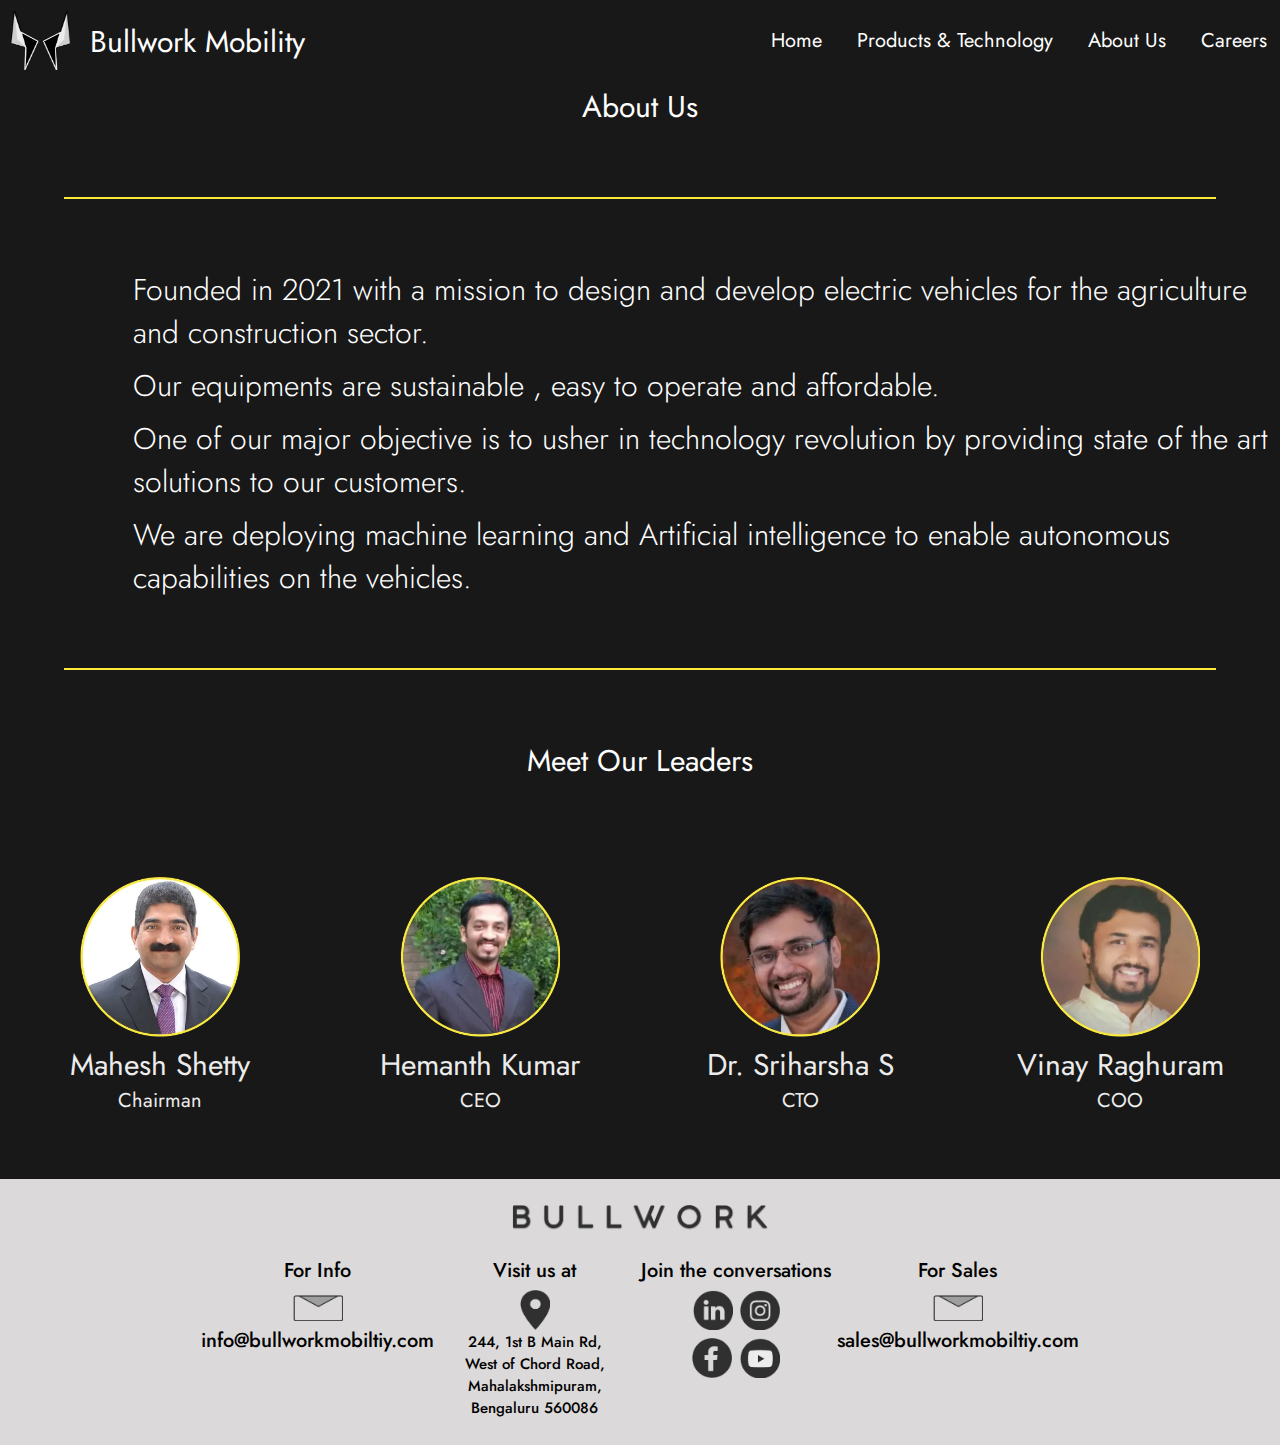
<file: home/about/about.html>
<html lang="en"><head>
    <meta charset="UTF-8">
    <meta http-equiv="X-UA-Compatible" content="IE=edge">
    <meta name="viewport" content="width=device-width, initial-scale=1.0">
    <title>Bullwork | About</title>
    <link rel="icon" type="image/png" href="images/logo.webp">

    <link rel="stylesheet" href="about.css">
    <link rel="stylesheet" href="header.css">
    <link rel="stylesheet" href="footer.css">
    <link href="https://fonts.googleapis.com/css2?family=Jost:wght@100;300;400;500;700&amp;display=swap" rel="stylesheet">


</head>
<body>

  <div class="navbar">
    <div class="logo">
    <a href="index.html"> <img class="mainimage" src="images/logo.webp" alt="Logo"></a> 
    <p class="bw">Bullwork Mobility</p>
    </div>
    
    <ul class="nav-items" id="navItems">
      <li class="nav-item"><a href="/home/index.html">Home</a></li>
      <li class="nav-item dropdown">
        <span class="dropdowntext">Products &amp; Technology</span>
        <div class="dropdown-content">
          <a href="tractor.html" class="dropdown-item">Electric Tractor</a>
          <a href="warrior.html" class="dropdown-item">Warrior</a>
          <a href="vamana.html" class="dropdown-item">Vamana</a>
          <a href="glx.html" class="dropdown-item">GLX</a>
          <a href="mgv.html" class="dropdown-item">0X</a>
        </div>
      </li>
      <li class="nav-item"><a href="about.html">About Us</a></li>
      <li class="nav-item"><a href="/home/carrers/careers.html">Careers</a></li>
      
    </ul>
    <div class="hamburger" id="hamburger">
      <div class="bar"></div>
      <div class="bar"></div>
      <div class="bar"></div>
    </div>
  </div>


  <div class="bullworkcenter">
    <div class="bullworkspace">
      <p class="headtex">About Us</p>
    </div>
    </div>

    <div class="white">
      <div class="white-line"></div>
    </div>

  <div class="bullworkcenter">
    <div class="operationalbox">
      <p class="headtext">Founded in 2021 with a mission to design and develop electric vehicles  
         for the agriculture and construction sector.</p>

         
         <p class="headtext">Our equipments are sustainable , easy to operate and affordable.  </p>
         <p class="headtext">One of our major objective is to  usher in  technology revolution by providing state of the art solutions to our customers.</p>
         <p class="headtext">We are deploying machine learning and Artificial intelligence to enable autonomous capabilities on the vehicles.</p>


    </div>
    </div>


    <div class="white">
      <div class="white-line"></div>
    </div>



        <div class="bullworkcenter">
          <div class="bullworkspace">
            <p class="headtex">Meet Our Leaders</p>
          </div>
          </div>

      <div class="mainscreen">

        <div class="footer_info">
        
     
          <div class="linkdin_instagram">
              <img src="aboutus/1.webp" alt="Image 1" class="box-image">
              <div class="imagetext">Mahesh Shetty  </div> 
              <div class="imagetex">Chairman </div> 

        
          </div>
        
        
        
        <div class="linkdin_instagram">
          <img src="aboutus/2.webp" alt="Image 2" class="box-image">
          <div class="imagetext">Hemanth Kumar </div> 
          <div class="imagetex">CEO  </div> 

        </div>
        
        <div class="linkdin_instagram">
          <img src="aboutus/3.webp" alt="Image 2" class="box-image">
          <div class="imagetext">Dr. Sriharsha S </div> 
          <div class="imagetex">CTO </div>     
            </div>

        <div class="linkdin_instagram">
          <img src="aboutus/4.webp" alt="Image 2" class="box-image">
          <div class="imagetext">Vinay Raghuram</div> 
          <div class="imagetex">COO </div>   
              </div>
        
      
        
        </div>
        
        
        </div>
        
        
        <div class="phonescreen">
        
          <div class="footer_info">
        
     
            <div class="linkdin_instagram">
                <img src="aboutus/1.webp" alt="Image 1" class="box-image">
                <div class="imagetext">Mahesh Shetty  </div> 
                <div class="imagetex">Chairman </div> 
  
          
            </div>
          
          
          
          <div class="linkdin_instagram">
            <img src="aboutus/2.webp" alt="Image 2" class="box-image">
            <div class="imagetext">Hemanth Kumar </div> 
            <div class="imagetex">CEO  </div> 
  
          </div>
          
          
          </div>

          <div class="footer_info">
        

          
          <div class="linkdin_instagram">
            <img src="aboutus/3.webp" alt="Image 2" class="box-image">
            <div class="imagetext">Dr. Sriharsha S </div> 
            <div class="imagetex">CTO  </div>     
              </div>
  
          <div class="linkdin_instagram">
            <img src="aboutus/4.webp" alt="Image 2" class="box-image">
            <div class="imagetext">Vinay Raghuram</div> 
            <div class="imagetex">COO  </div>   
                </div>
          
        
          
          </div>
        
        </div>

  

    <!-- <div class="aboutuscontainer">
      <h1 class="aboutheading">Meet Our Team</h1>
      </div>

  <div class="aboutusimage">
    <img class="aboutus" src="./images/aboutus1.webp" alt="Intro">
  </div>

  <div class="aboutusmobile">
    <img class="aboutus_mobile" src="./images/aboutusmobile.webp" alt="Intro">
  </div>

  <div class="aboutuscontainer">
    <h1 class="journerheading">Our Journey</h1>
    </div>

  <div class="milestonecontainer">
    <img class="milestone" src="./images/aboutus2.webp" alt="Intro">
  </div>

  <div class="milestone_phone">
    <img class="phone_milestone" src="./images/ourjourneymobile.webp" alt="Intro">
  </div> -->


    <!-- mainpage footer -->

    <div class="footer_homepage">

      <div class="bullwork_logo">
        <img src="images/bullworkfooter.webp" alt="Your Image" class="bullworkfooter">
      </div>
      
      
      
      <div class="footer_info">
      
        <div class="info_img">
      
          </div>
      
        <div class="info_img">
          <p class="address">For Info</p>
          <img class="infoimage" src="images/mailfooter.webp" alt="Copyright">
          <a href="mailto:info@bullworkmobility.com" style="text-decoration: none; color: black;"> <p class="address">info@bullworkmobiltiy.com</p> </a>
      
          </div>
      
        <div class="address_img">
          <p class="address"> Visit us at</p>
      
            <div class="loc_img">
              <a href="https://maps.app.goo.gl/kDZBjL3CH1gFvsxY6?g_st=iw" target="_blank"><img class="locicons" src="images/locationiconfooter.webp" alt="location"></a>              
            </div>
            <p class="addre">244, 1st B Main Rd,</p>
              <p class="addre"> West of Chord Road,</p>
      
            <p class="addre"> Mahalakshmipuram, Bengaluru 560086</p>
      
            </div>
      
        <div class="joinUs_applications">
          <p class="address">Join the conversations</p>
      
            <div class="linkdininstagram">
              <a href="https://www.linkedin.com/company/bullworkmobility/mycompany/" target="_blank"><img class="icons" src="images/linkedin.webp" alt="linkedin"></a>
              <a href="https://www.instagram.com/bullworkmobility/" target="_blank"><img class="icons" src="images/Instagram.webp" alt="instagram"></a>
                   
            </div>
      
      
            <div class="facebook_youtube">
      
              <a href="https://www.facebook.com/Bullworkmobility" target="_blank"><img class="icons" src="images/facebook.webp" alt="facebook"></a>
              <a href="https://www.youtube.com/@bullworkmobility" target="_blank"><img class="icons" src="images/youtube.webp" alt="youtube"></a>
      
            </div>
          
          </div>
      
          <div class="info_img">
            <p class="address">For Sales</p>
            <img class="infoimage" src="images/mailfooter.webp" alt="Copyright">
            <a href="mailto:sales@bullworkmobility.com" style="text-decoration: none; color: black;"> <p class="address">sales@bullworkmobiltiy.com</p> </a>
        
            </div>
            <div class="info_img">
      
              </div>
        </div>
      
       <!-- <div class="purple">
          <div class="purple-line"></div>
        </div> -->
      
      
        <!-- <div class="black">
          <div class="black-line"></div>
        </div> 
      
      
        <div class="bullwork_pvt">
         <h1>BULLWORK MOBILITY PRIVATE LIMITED</h1>  
        </div> 
       -->
      
       <div class="paddingdiv">
        
       </div>
      
      </div>
      
           <!-- Phone footer -->
      
           <div class="phone_footer">
      
            <div class="bullwork_logo">
              <img src="images/bullworkfooter.webp" alt="Your Image" class="bullworkfooter">
            </div>
            
            <div class="footer_info">
      
              <div class="info_img">
                <p class="address">For Info</p>
                <img class="infoimage" src="images/mailfooter.webp" alt="Copyright">
                <a href="mailto:info@bullworkmobility.com" style="text-decoration: none; color: black;"> <p class="address">info@bullworkmobiltiy.com</p> </a>
            
                </div>
      
                <div class="joinUs_applications">
                  <p class="address">Join the conversations</p>
              
                    <div class="linkdin_instagram">
                      <a href="https://www.linkedin.com/company/bullworkmobility/mycompany/" target="_blank"><img class="icons" src="images/linkedin.webp" alt="linkedin"></a>
                      <a href="https://www.instagram.com/bullworkmobility/" target="_blank"><img class="icons" src="images/Instagram.webp" alt="instagram"></a>
                                                                                                                                                       
                  </div>
      
                  <div class="linkdin_instagram">
                    
                    <a href="https://www.facebook.com/Bullworkmobility" target="_blank"><img class="icons" src="images/facebook.webp" alt="facebook"></a>
                    <a href="https://www.youtube.com/@bullworkmobility" target="_blank"><img class="icons" src="images/youtube.webp" alt="youtube"></a>
            
                </div>
        
                  </div>
      
                  
      
                </div>   
      
                <div class="paddingdiv">
      
                </div>
      
                <div class="footer_info">
      
                  <div class="address_img">
                    <p class="address"> Visit us at</p>
                
                      <div class="loc_img">
                        <a href="https://maps.app.goo.gl/kDZBjL3CH1gFvsxY6?g_st=iw" target="_blank"><img class="locicons" src="images/locationiconfooter.webp" alt="location"></a>              
                      </div>
                      <p class="address">244, 1st B Main Rd,West of Chord </p>
                        <p class="address"> Road, Mahalakshmipuram, Bengaluru </p>
                      <p class="address">560086  </p>
                      <p class="address">  </p>
        
                      </div>
          
                      <div class="info_img">
                        <p class="address">For Sales</p>
                        <img class="infoimage" src="images/mailfooter.webp" alt="Copyright">
                        <a href="mailto:sales@bullworkmobility.com" style="text-decoration: none; color: black;"> <p class="address">sales@bullworkmobiltiy.com</p> </a>
                    
                        </div>
          
                    </div>  
      
      
      
      <!-- 
            
              <div class="purple">
                <div class="purple-line"></div>
              </div>
            
            
              <div class="black">
                <div class="black-line"></div>
              </div>
            
            
              <div class="bullwork_pvt">
               <h1>BULLWORK MOBILITY PRIVATE LIMITED</h1>  
              </div> -->
      
              <div class="paddingdiv">
        
              </div>
            
            </div>
            
<script>
  const hamburger = document.getElementById("hamburger");
  const navItems = document.getElementById("navItems");

  const header = document.querySelector('.navbar');

  const customHeight = 200; 
function toggleFixedHeader() {
  if (window.scrollY >= customHeight) {
    header.classList.add('fixed-header');
  } else {
    header.classList.remove('fixed-header');
  }
}

  window.addEventListener('scroll', toggleFixedHeader);

  function toggleMobileMenu() {
    const navItems = document.getElementById('navItems');
    navItems.classList.toggle('active');
  }

  document.getElementById('hamburger').addEventListener('click', toggleMobileMenu);

            hamburger.addEventListener("click", () => {
              navItems.classList.toggle("show-nav");
            });
</script>


</body></html>
</file>
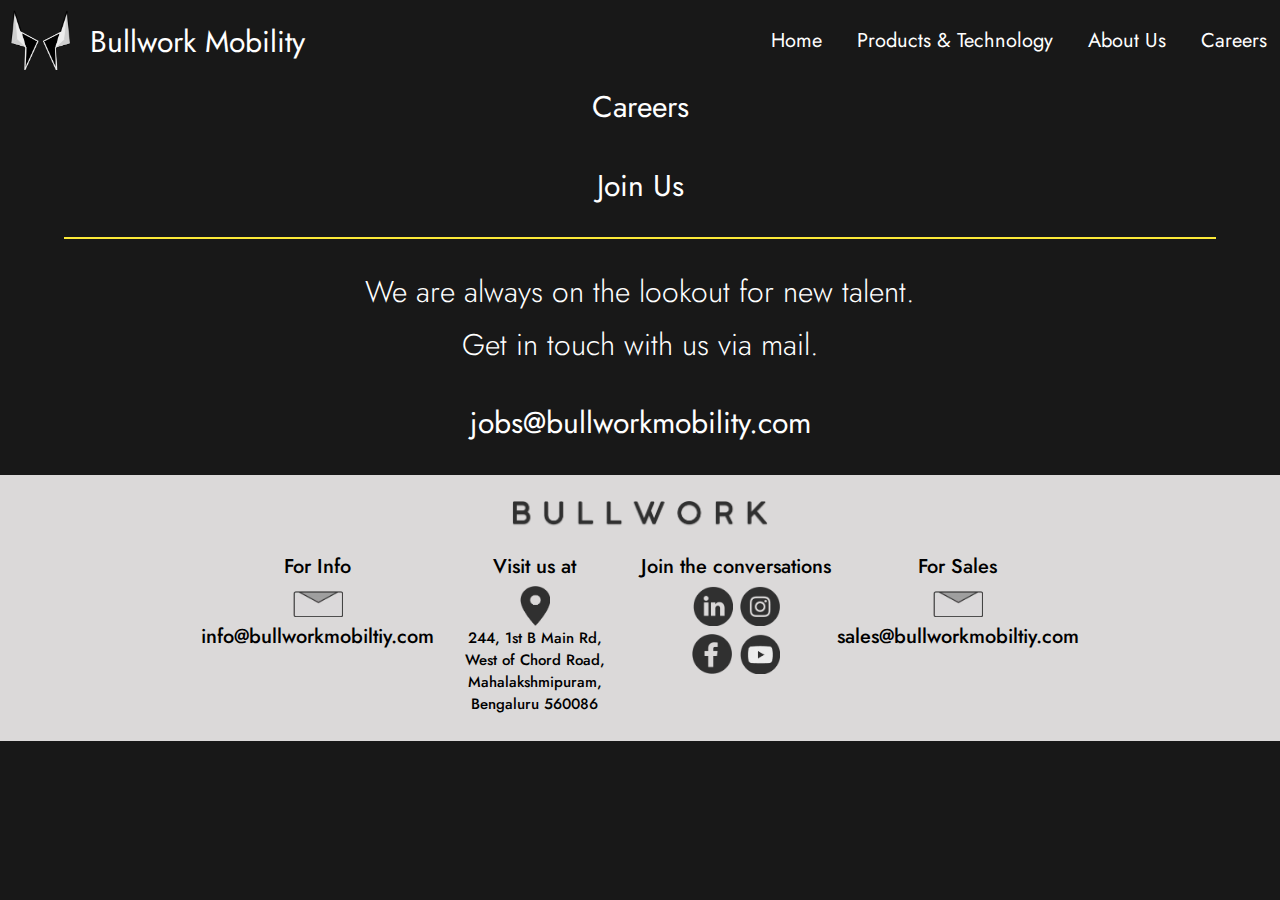
<file: home/carrers/careers.html>
<html lang="en"><head>
    <meta charset="UTF-8">
    <meta http-equiv="X-UA-Compatible" content="IE=edge">
    <meta name="viewport" content="width=device-width, initial-scale=1.0">
    <title>Bullwork | Career</title>
    <link rel="icon" type="image/png" href="images/logo.webp">
    <link rel="stylesheet" href="careers.css">
    <link rel="stylesheet" href="header.css">
    <link rel="stylesheet" href="footer.css">
    <link href="https://fonts.googleapis.com/css2?family=Jost:wght@100;300;400;500;700&amp;display=swap" rel="stylesheet">


</head>
<body>

  <div class="navbar">
    <div class="logo">
      <a href="index.html"> <img class="mainimage" src="images/logo.webp" alt="Logo"></a> 
      <p class="bw">Bullwork Mobility</p>
    </div>
    
    <ul class="nav-items" id="navItems">
      <li class="nav-item"><a href="/home/index.html">Home</a></li>
      <li class="nav-item dropdown">
        <span class="dropdowntext">Products &amp; Technology</span>
        <div class="dropdown-content">
          <a href="tractor.html" class="dropdown-item">Electric Tractor</a>
          <a href="warrior.html" class="dropdown-item">Warrior</a>
          <a href="vamana.html" class="dropdown-item">Vamana</a>
          <a href="glx.html" class="dropdown-item">GLX</a>
          <a href="mgv.html" class="dropdown-item">0X</a>
        </div>
      </li>
      <li class="nav-item"><a href="/home/about/about.html">About Us</a></li>
      <li class="nav-item"><a href="careers.html">Careers</a></li>
    </ul>
    <div class="hamburger" id="hamburger">
      <div class="bar"></div>
      <div class="bar"></div>
      <div class="bar"></div>
    </div>
  </div>


<div class="bullworkcenter">
  <div class="bullworkspace">
    <p class="headtext">Careers</p>
  </div>
  </div>


  <div class="bullworkcenter">
    <div class="bullworkspace">
      <p class="headtext">Join Us</p>
    </div>
    </div>

    <div class="white">
      <div class="white-line"></div>
    </div>

    <div class="bullworkcenter">
      <div class="bullworkspac">
        <p class="headtex">  We are always on the lookout for new talent.</p>
          <p class="headtex">  Get in touch with us via mail.</p>
      </div>
      </div>

      <div class="bullworkcenter">
        <div class="bullworkspace">
         <a href="mailto:jobs@bullworkmobility.com" style="text-decoration: none; color: white;"> <p class="headtext">jobs@bullworkmobility.com</p></a>

        </div>
        </div>


     <!-- mainpage footer -->

     <div class="footer_homepage">

      <div class="bullwork_logo">
        <img src="images/bullworkfooter.webp" alt="Your Image" class="bullworkfooter">
      </div>
      
      
      
      <div class="footer_info">
      
        <div class="info_img">
      
          </div>
      
        <div class="info_img">
          <p class="address">For Info</p>
          <img class="infoimage" src="images/mailfooter.webp" alt="Copyright">
          <a href="mailto:info@bullworkmobility.com" style="text-decoration: none; color: black;"> <p class="address">info@bullworkmobiltiy.com</p> </a>
      
          </div>
      
        <div class="address_img">
          <p class="address"> Visit us at</p>
      
            <div class="loc_img">
              <a href="https://maps.app.goo.gl/kDZBjL3CH1gFvsxY6?g_st=iw" target="_blank"><img class="locicons" src="images/locationiconfooter.webp" alt="location"></a>              
            </div>
            <p class="addre">244, 1st B Main Rd,</p>
              <p class="addre"> West of Chord Road,</p>
      
            <p class="addre"> Mahalakshmipuram, Bengaluru 560086</p>
      
            </div>
      
        <div class="joinUs_applications">
          <p class="address">Join the conversations</p>
      
            <div class="linkdininstagram">
              <a href="https://www.linkedin.com/company/bullworkmobility/mycompany/" target="_blank"><img class="icons" src="images/linkedin.webp" alt="linkedin"></a>
              <a href="https://www.instagram.com/bullworkmobility/" target="_blank"><img class="icons" src="images/Instagram.webp" alt="instagram"></a>
                   
            </div>
      
      
            <div class="facebook_youtube">
      
              <a href="https://www.facebook.com/Bullworkmobility" target="_blank"><img class="icons" src="images/facebook.webp" alt="facebook"></a>
              <a href="https://www.youtube.com/@bullworkmobility" target="_blank"><img class="icons" src="images/youtube.webp" alt="youtube"></a>
      
            </div>
          
          </div>
      
          <div class="info_img">
            <p class="address">For Sales</p>
            <img class="infoimage" src="images/mailfooter.webp" alt="Copyright">
            <a href="mailto:sales@bullworkmobility.com" style="text-decoration: none; color: black;"> <p class="address">sales@bullworkmobiltiy.com</p> </a>
        
            </div>
            <div class="info_img">
      
              </div>
        </div>
      
       <!-- <div class="purple">
          <div class="purple-line"></div>
        </div> -->
      
      
        <!-- <div class="black">
          <div class="black-line"></div>
        </div> 
      
      
        <div class="bullwork_pvt">
         <h1>BULLWORK MOBILITY PRIVATE LIMITED</h1>  
        </div> 
       -->
      
       <div class="paddingdiv">
        
       </div>
      
      </div>
      
           <!-- Phone footer -->
      
           <div class="phone_footer">
      
            <div class="bullwork_logo">
              <img src="images/bullworkfooter.webp" alt="Your Image" class="bullworkfooter">
            </div>
            
            <div class="footer_info">
      
              <div class="info_img">
                <p class="address">For Info</p>
                <img class="infoimage" src="images/mailfooter.webp" alt="Copyright">
                <a href="mailto:info@bullworkmobility.com" style="text-decoration: none; color: black;"> <p class="address">info@bullworkmobiltiy.com</p> </a>
            
                </div>
      
                <div class="joinUs_applications">
                  <p class="address">Join the conversations</p>
              
                    <div class="linkdin_instagram">
                      <a href="https://www.linkedin.com/company/bullworkmobility/mycompany/" target="_blank"><img class="icons" src="images/linkedin.webp" alt="linkedin"></a>
                      <a href="https://www.instagram.com/bullworkmobility/" target="_blank"><img class="icons" src="images/Instagram.webp" alt="instagram"></a>
                                                                                                                                                       
                  </div>
      
                  <div class="linkdin_instagram">
                    
                    <a href="https://www.facebook.com/Bullworkmobility" target="_blank"><img class="icons" src="images/facebook.webp" alt="facebook"></a>
                    <a href="https://www.youtube.com/@bullworkmobility" target="_blank"><img class="icons" src="images/youtube.webp" alt="youtube"></a>
            
                </div>
        
                  </div>
      
                  
      
                </div>   
      
                <div class="paddingdiv">
      
                </div>
      
                <div class="footer_info">
      
                  <div class="address_img">
                    <p class="address"> Visit us at</p>
                
                      <div class="loc_img">
                        <a href="https://maps.app.goo.gl/kDZBjL3CH1gFvsxY6?g_st=iw" target="_blank"><img class="locicons" src="images/locationiconfooter.webp" alt="location"></a>              
                      </div>
                      <p class="address">244, 1st B Main Rd,West of Chord </p>
                        <p class="address"> Road, Mahalakshmipuram, Bengaluru </p>
                      <p class="address"> 560086 </p>
                      <p class="address">  </p>
        
                      </div>
          
                      <div class="info_img">
                        <p class="address">For Sales</p>
                        <img class="infoimage" src="images/mailfooter.webp" alt="Copyright">
                        <a href="mailto:sales@bullworkmobility.com" style="text-decoration: none; color: black;"> <p class="address">sales@bullworkmobiltiy.com</p> </a>
                    
                        </div>
          
                    </div>  
      
      
      
      <!-- 
            
              <div class="purple">
                <div class="purple-line"></div>
              </div>
            
            
              <div class="black">
                <div class="black-line"></div>
              </div>
            
            
              <div class="bullwork_pvt">
               <h1>BULLWORK MOBILITY PRIVATE LIMITED</h1>  
              </div> -->
      
              <div class="paddingdiv">
        
              </div>
            
            </div>
  
<script>
  const hamburger = document.getElementById("hamburger");
  const navItems = document.getElementById("navItems");

  const header = document.querySelector('.navbar');

  const customHeight = 200; 
function toggleFixedHeader() {
  if (window.scrollY >= customHeight) {
    header.classList.add('fixed-header');
  } else {
    header.classList.remove('fixed-header');
  }
}
  window.addEventListener('scroll', toggleFixedHeader);

  function toggleMobileMenu() {
    const navItems = document.getElementById('navItems');
    navItems.classList.toggle('active');
  }

  document.getElementById('hamburger').addEventListener('click', toggleMobileMenu);

            hamburger.addEventListener("click", () => {
              navItems.classList.toggle("show-nav");
            });
</script>



</body></html>
</file>
<file: home/about/about.css>
body {
  margin: 0;
  padding: 0;
  background-color: #181818;
  font-family: jost;
}

.aboutheading {
  text-align: center;
  justify-content: center;
  align-items: center;
  color: #ececec;
  font-size: 30px;
}

.teamheading {
  text-align: center;
  justify-content: center;
  align-items: center;
  color: #ececec;
  font-size: 30px; 
}

.journerheading {
  color: #ececec; 
  font-size: 24px; 
  padding-top: 8%;
}

.bullworkcenter{
  display: flex;
  align-items: center;
  height: auto;
  
}

.bullworkspace{
  max-width: 50%;
    color: white;
    text-align: center; /* Left-align the text inside the div */
    margin: 0 auto;
    padding-bottom: 5%;
    
  }

.headtext{
  font-size: 30px;
  margin: 0;
  padding: 5px;
  font-weight: 300;

}
.headtex{
  font-size: 30px;
  margin: 0;
  padding: 5px;

}


.operationalbox{
  max-width: 100%;
  color: white;
  text-align: left; 
  padding-bottom: 5%;
  margin-left: 10%;
}


  .aboutuscontainer{
    text-align: center;
    justify-content: center;
    align-items: center;
    padding-bottom: 1%;
    max-width: 80%;

    }
    .aboutusimage{
      text-align: center;
      padding-bottom: 1%;
  
      }

    .aboutus{
      width: 100%;
    }

    .milestonecontainer{

        text-align: center;
        padding-bottom: 8%;
      

        }
        .milestone_phone{

          text-align: center;
          padding-bottom: 8%;
          display:none;
  
          }
        .milestone{
          width: 80%;
        }
        .aboutusmobile{
          display:none;

        }
        .oximage {
          max-width: 100%;
          height: 50%;
          width: 20%;
          padding-top: 5%;
        }

        .box-image {
          max-width: 100%;
          height: 100%;
          width: 50%;
          padding-bottom: 2%;
        }
        
        .imagetext{
          color: #ececec;
          padding: 0%;
          font-size: 30px;
        }

        .imagetex{
          color: #ececec;
          padding: 0%;
          font-size: 20px;
        }

        .phonescreen{
          display:none;
        }
      
      .mainscreen{
          display:block;
          padding-top: 2%;
          padding-bottom: 5%;
        }

        .white {
          display: flex;
          justify-content: center; /* Center horizontally within parent */
          align-items: center; 
          padding-bottom: 5%;
        }
      
    .white-line {
          width: 90%;
          height: 2px; /* Adjust the line height as needed */
          background-color: #FCEA38;
        }

        
          @media screen and (max-width: 1200px) {
            .aboutusimage,
            .milestonecontainer{

              text-align: center;
              padding-bottom: 8%;
              display:none;
      
              }



              .white {
                display: flex;
                justify-content: center; /* Center horizontally within parent */
                align-items: center; 
                padding-bottom: 5%;
              }
            
          .white-line {
                width: 90%;
                height: 2px; /* Adjust the line height as needed */
                background-color: #FCEA38;
              }
            .milestone_phone{

              text-align: center;
              padding-bottom: 8%;
              display:block;

      
              }
              .phone_milestone{
                width: 90%;
              }
              .aboutusmobile{
                display:block;
      
              }
            
                .aboutus_mobile{
                  width: 100%;
                }

                .phonescreen{
                  display:block;
                }
            
            .mainscreen{
                  display:none;
                }

                .box-image {
                 height: 80px;
                 width: 80px;
                }
            
            .imagetext{
                  color: #ececec;
                  font-size: 20px;
                }

                .imagetex{
                  color: #ececec;
                  font-size: 15px;
                  padding-bottom: 10%;
                }
                .oximage {
                  max-width: 100%;
                  width: 30%;
                  padding-bottom: 2%;
                  padding-top: 10%;
            
                }

                .headtext{
                  font-size: 20px;
                  margin: 0;
                  padding: 5px;
                  font-weight: 300;

                }
                .headtex{
                  font-size: 20px;
                  margin: 0;
                  padding: 5px;

                }

          }
</file>
<file: home/about/header.css>
.navbar {
  display: flex;
  align-items: center;
  justify-content: center;
  color: #fff;
}

.logo {
  display: flex;
padding-top: 10px;
padding-left: 10px;
padding-bottom: 10px;

}
.bw{
  margin: 0;
  font-size: 30px;
padding-top: 10px;
padding-left: 20px;
align-items: center;
text-align: center;
font-family: jost;
}


.nav-items {
  display: flex;
  gap: 35px;
  list-style: none;
  margin-left: auto;
  align-items: center;
  padding-right: 1%;

}

.nav-item {
  cursor: pointer;
  font-size: 20px;
}

.dropdown {
  position: relative;
  text-align: center;
}

.dropdown-content {
  display: none;
  position: absolute;
  background-color: #181818;
  min-width: 100%;
  z-index: 1;
}

.dropdown:hover .dropdown-content {
  display: block;
}

.dropdown-item {
  color: #fff;
  text-decoration: none;
  display: block;
}

.hamburger {
  display: none;
  flex-direction: column;
  cursor: pointer;
  padding-right: 3%;

}

.bar {
  width: 30px;
  height: 4px;
  background-color: #fff;
  margin: 2px 0;
}
.mainimage {
height: 60px;
width: 60px;
}

.chargingimage {
  padding: 1%;
  border:5px solid #FCEA38;
width: 25%;
margin-top: 8%;
margin-left: 1.5%;
opacity: 1;
  }

.nav-item a {
  color: white; 
  text-decoration: none; 
}
.nav-item .dropdown-content a {
color: white; 
text-decoration: none; 
}

.fixed-header {
  position: fixed;
  top: 0;
  left: 0;
  right: 0;
  z-index: 10; 
  background-color: #181818;
  box-shadow: 0px 5px 10px rgba(0, 0, 0, 0.3); 
}

.fixed-header .logo {
  font-size: 20px; 
}

.fixed-header .nav-item a {
  font-size: 20px; 
}

.fixed-header .dropdown-content {
  background-color: #181818;
}


@media screen and (max-width: 1200px) {
  .navbar {
    flex-direction: row;
    align-items: center;
    justify-content: space-between; 
    width: 100%;
  }
  .chargingimage {
    padding: 1%;
    border:1px solid #FCEA38;
  width: 30%;
  margin-top: 8%;
  margin-left: 1.5%;
    }

  .bw{
    margin: 0;
    font-size: 20px;
  padding-top: 5px;
  padding-left: 10px;
  align-items: center;
  text-align: center;
  font-family: jost;
  font-weight: 500;
  }
  .mainimage {
    height: 40px;
    width: 40px;
    }

  .nav-items {
    display: none;
    flex-direction: column;
   background-color: #181818;
    position: fixed;
    top: 5%;
    left: -11%;
    color: white;
    width: 100%;
    height: auto;
    text-align: center;
    z-index: 1;
  }

  .show-nav {
    display: flex;
  }
  
  .hamburger {
    display: flex;

 }
  
  .nav-item {
    display: block;
  }

  .nav-item a {
  color: white; 
  text-decoration: none; 
}

.dropdown-item {
  color: white;
  padding: 8%;

}

.dropdown:hover .dropdown-content {
  display: block;
}


}
</file>
<file: home/about/footer.css>
.footer_homepage {
  background-color: #dbd9d9; /* Background color of the outer container */
}

.bullwork_logo {
  display: flex;
  justify-content: center; /* Center horizontally within parent */
  align-items: center; 
  padding-top: 2%;
  padding-bottom: 2%;
}

.footer_info{
  display: flex;
}

.info_img {
  flex: 1;

  display: flex;
  flex-direction: column;
  align-items: center;
  text-align: center;
}
.address_img {
  flex: 1;
  display: flex;
  flex-direction: column;
  align-items: center;
  text-align: center;
}

.loc_img {
  text-align: center; 
  height: 40%;
  width: 60%;
}

.joinUs_applications {
  flex: 1;
  display: flex;
  flex-direction: column;
  align-items: center;
  text-align: center;
}

.linkdin_instagram {
  text-align: center; 
  height: 30%;
  width: 50%;
}

.linkdininstagram {
  text-align: center; 
  width: 50%;
}


.facebook_youtube {
  text-align: center; 
  height: 40%;
  width: 60%;
}

.purple {
  display: flex;
  justify-content: center; /* Center horizontally within parent */
  align-items: center; 
  padding-bottom: 2px;
}

.black{
  display: flex;
  justify-content: center; /* Center horizontally within parent */
  align-items: center; 
}
.address{
   list-style: none;
   font-size: 20px;
   margin: 0;
   padding-bottom: 4px;
   font-family: jost;
   font-weight: 500;
}

.addre{
  list-style: none;
  font-size: 15px;
  margin: 0;
  font-family: jost;
  font-weight: 500;
}

.bullwork_pvt {
  display: flex;
  justify-content: center; /* Center horizontally within parent */
  align-items: center; 
  font-size: 8px;

}

.bullwork_logo {
  display: flex;
  justify-content: center; /* Center horizontally within parent */
  align-items: center; 
}

.bullworkfooter {
width: 20%;
}

.infoimage{
  height: 30px;
  width: 50px;
  padding: 1%;
  padding-bottom: 2%;

}

.address2{
  list-style: none;
  font-size: 20px;
  margin: 0;
  padding-bottom: 10px;
  font-family: jost;
  font-weight: 500;
}

  
  .icons {
    height: 40px;
    width: 40px;
    padding: 1%;
  }
  .locicons {
    height: 40px;
    width: 30px;
    padding: 1%;
  }
  

.purple-line {
  width: 55%;
  height: 3px; /* Adjust the line height as needed */
  background-color: #510059;
}

.black-line {
  width: 55%;
  height: 3px; /* Adjust the line height as needed */
  background-color: #FCEA38;
}
.phone_footer {
  display: none;  }

  .paddingdiv{
    padding: 1%;
 }


@media screen and (max-width: 1200px) {
  .footer_homepage {
display: none;  }

.phone_footer{
  background-color: #dbd9d9; /* Background color of the outer container */
 display:block;
}

.paddingdiv{
  padding: 1%;
}

.bullwork_logo {
  display: flex;
  justify-content: center; /* Center horizontally within parent */
  align-items: center; 
}

.bullworkfooter {
  width: 60%;
  }

  .infoimage{
    height: 20px;
    width: 30px;
    padding: 1%;
    padding-bottom: 2%;
  
  }

  .icons {
    height: 20px;
    width: 20px;
    padding: 1%;
  }

  .locicons {
    height: 25px;
    width: 20px;
    padding: 1%;
  }
  
.address2{
  font-size: 12px;
  margin: 0;
  padding-bottom: 10px;
  font-family: jost;
  font-weight: 500;
}
.address{
  list-style: none;
  font-size: 12px;
  margin: 0;
  padding-bottom: 4px;
  font-family: jost;
  font-weight: 500;
}

.joinUs_applications {
  flex: 1;
  display: flex;
  flex-direction: column;
  align-items: center;
  text-align: center;

}

.bullwork_pvt {
  display: flex;
  justify-content: center; /* Center horizontally within parent */
  align-items: center; 
  font-size: 5px;
}

.linkdin_instagram {
  text-align: center; 
  height: 40%;
  width: 60%;
}

.facebook_youtube {
  text-align: center; 
  height: 40%;
  width: 40%;
}

.purple-line {
  width: 60%;
  height: 2px; /* Adjust the line height as needed */
  background-color: #510059;
}

.black-line {
  width: 60%;
  height: 2px; /* Adjust the line height as needed */
  background-color: #181818;
}

}
</file>
<file: home/carrers/careers.css>
body {
  margin: 0;
  padding: 0;
  background-color: #181818;
  font-family: jost;
}

.bullworkcenter{
  display: flex;
  align-items: center;
  height: auto;
  
}

.bullworkspace{
  max-width: 50%;
    color: white;
    text-align: left; /* Left-align the text inside the div */
    margin: 0 auto;
    padding-bottom: 2%;
    
  }
  .bullworkspac{
    max-width: 70%;
      color: white;
      text-align: center; /* Left-align the text inside the div */
      margin: 0 auto;
      padding-bottom: 2%;
      
    }

.headtext{
      text-align: center; /* Left-align the text inside the div */

  font-size: 30px;
  margin: 0;
  padding: 5px;
}

.headtex{
  text-align: center; /* Left-align the text inside the div */

font-size: 30px;
margin: 0;
padding: 5px;
font-weight: 300;
}
  
.white {
  display: flex;
  justify-content: center; /* Center horizontally within parent */
  align-items: center; 
  padding-bottom: 2%;
}

.white-line {
  width: 90%;
  height: 2px; /* Adjust the line height as needed */
  background-color: #FCEA38;
}
  


  @media screen and (max-width: 1200px) {


    .bullworkspace{
      max-width: 80%;
        color: white;
        text-align: center; /* Left-align the text inside the div */
        margin: 0 auto;
        padding-bottom: 5%;
        
      }
      .headtex{
        text-align: center; /* Left-align the text inside the div */
      
      font-size: 30px;
      margin: 0;
      padding: 5px;
      font-weight: 300;
      }

      .bullworkspac{
        max-width: 70%;
          color: white;
          text-align: center; /* Left-align the text inside the div */
          margin: 0 auto;
          padding-bottom: 5%;
          padding-left: 0%;
          
        }
        .white {
          display: flex;
          justify-content: center; /* Center horizontally within parent */
          align-items: center; 
          padding-bottom: 5%;
        }
      
    .white-line {
          width: 90%;
          height: 2px; /* Adjust the line height as needed */
          background-color: #FCEA38;
        }


   .headtext{
    text-align: left; /* Left-align the text inside the div */

   font-size: 20px;
   margin: 0;
   padding: 5px;
}
    
  }
</file>
<file: home/carrers/header.css>
.navbar {
  display: flex;
  align-items: center;
  justify-content: center;
  color: #fff;
}

.logo {
  display: flex;
padding-top: 10px;
padding-left: 10px;
padding-bottom: 10px;

}
.bw{
  margin: 0;
  font-size: 30px;
padding-top: 10px;
padding-left: 20px;
align-items: center;
text-align: center;
font-family: jost;
}


.nav-items {
  display: flex;
  gap: 35px;
  list-style: none;
  margin-left: auto;
  align-items: center;
  padding-right: 1%;

}

.nav-item {
  cursor: pointer;
  font-size: 20px;
}

.dropdown {
  position: relative;
  text-align: center;
}

.dropdown-content {
  display: none;
  position: absolute;
  background-color: #181818;
  min-width: 100%;
  z-index: 1;
}

.dropdown:hover .dropdown-content {
  display: block;
}

.dropdown-item {
  color: #fff;
  text-decoration: none;
  display: block;
}

.hamburger {
  display: none;
  flex-direction: column;
  cursor: pointer;
  padding-right: 3%;

}

.bar {
  width: 30px;
  height: 4px;
  background-color: #fff;
  margin: 2px 0;
}
.mainimage {
height: 60px;
width: 60px;
}

.chargingimage {
  padding: 1%;
  border:5px solid #FCEA38;
width: 25%;
margin-top: 8%;
margin-left: 1.5%;
opacity: 1;
  }

.nav-item a {
  color: white; 
  text-decoration: none; 
}
.nav-item .dropdown-content a {
color: white; 
text-decoration: none; 
}

.fixed-header {
  position: fixed;
  top: 0;
  left: 0;
  right: 0;
  z-index: 10; 
  background-color: #181818;
  box-shadow: 0px 5px 10px rgba(0, 0, 0, 0.3); 
}

.fixed-header .logo {
  font-size: 20px; 
}

.fixed-header .nav-item a {
  font-size: 20px; 
}

.fixed-header .dropdown-content {
  background-color: #181818;
}


@media screen and (max-width: 1200px) {
  .navbar {
    flex-direction: row;
    align-items: center;
    justify-content: space-between; 
    width: 100%;
  }
  .chargingimage {
    padding: 1%;
    border:1px solid #FCEA38;
  width: 30%;
  margin-top: 8%;
  margin-left: 1.5%;
    }

  .bw{
    margin: 0;
    font-size: 20px;
  padding-top: 5px;
  padding-left: 10px;
  align-items: center;
  text-align: center;
  font-family: jost;
  font-weight: 500;
  }
  .mainimage {
    height: 40px;
    width: 40px;
    }

  .nav-items {
    display: none;
    flex-direction: column;
   background-color: #181818;
    position: fixed;
    top: 5%;
    left: -11%;
    color: white;
    width: 100%;
    height: auto;
    text-align: center;
    z-index: 1;
  }

  .show-nav {
    display: flex;
  }
  
  .hamburger {
    display: flex;

 }
  
  .nav-item {
    display: block;
  }

  .nav-item a {
  color: white; 
  text-decoration: none; 
}

.dropdown-item {
  color: white;
  padding: 8%;

}

.dropdown:hover .dropdown-content {
  display: block;
}


}
</file>
<file: home/carrers/footer.css>
.footer_homepage {
  background-color: #dbd9d9; /* Background color of the outer container */
}

.bullwork_logo {
  display: flex;
  justify-content: center; /* Center horizontally within parent */
  align-items: center; 
  padding-top: 2%;
  padding-bottom: 2%;
}

.footer_info{
  display: flex;
}

.info_img {
  flex: 1;

  display: flex;
  flex-direction: column;
  align-items: center;
  text-align: center;
}
.address_img {
  flex: 1;
  display: flex;
  flex-direction: column;
  align-items: center;
  text-align: center;
}

.loc_img {
  text-align: center; 
  height: 40%;
  width: 60%;
}

.joinUs_applications {
  flex: 1;
  display: flex;
  flex-direction: column;
  align-items: center;
  text-align: center;
}

.linkdin_instagram {
  text-align: center; 
  height: 30%;
  width: 50%;
}

.linkdininstagram {
  text-align: center; 
  width: 50%;
}


.facebook_youtube {
  text-align: center; 
  height: 40%;
  width: 60%;
}

.purple {
  display: flex;
  justify-content: center; /* Center horizontally within parent */
  align-items: center; 
  padding-bottom: 2px;
}

.black{
  display: flex;
  justify-content: center; /* Center horizontally within parent */
  align-items: center; 
}
.address{
   list-style: none;
   font-size: 20px;
   margin: 0;
   padding-bottom: 4px;
   font-family: jost;
   font-weight: 500;
}

.addre{
  list-style: none;
  font-size: 15px;
  margin: 0;
  font-family: jost;
  font-weight: 500;
}

.bullwork_pvt {
  display: flex;
  justify-content: center; /* Center horizontally within parent */
  align-items: center; 
  font-size: 8px;

}

.bullwork_logo {
  display: flex;
  justify-content: center; /* Center horizontally within parent */
  align-items: center; 
}

.bullworkfooter {
width: 20%;
}

.infoimage{
  height: 30px;
  width: 50px;
  padding: 1%;
  padding-bottom: 2%;

}

.address2{
  list-style: none;
  font-size: 20px;
  margin: 0;
  padding-bottom: 10px;
  font-family: jost;
  font-weight: 500;
}

  
  .icons {
    height: 40px;
    width: 40px;
    padding: 1%;
  }
  .locicons {
    height: 40px;
    width: 30px;
    padding: 1%;
  }
  

.purple-line {
  width: 55%;
  height: 3px; /* Adjust the line height as needed */
  background-color: #510059;
}

.black-line {
  width: 55%;
  height: 3px; /* Adjust the line height as needed */
  background-color: #FCEA38;
}
.phone_footer {
  display: none;  }

  .paddingdiv{
    padding: 1%;
 }


@media screen and (max-width: 1200px) {
  .footer_homepage {
display: none;  }

.phone_footer{
  background-color: #dbd9d9; /* Background color of the outer container */
 display:block;
}

.paddingdiv{
  padding: 1%;
}

.bullwork_logo {
  display: flex;
  justify-content: center; /* Center horizontally within parent */
  align-items: center; 
}

.bullworkfooter {
  width: 60%;
  }

  .infoimage{
    height: 20px;
    width: 30px;
    padding: 1%;
    padding-bottom: 2%;
  
  }

  .icons {
    height: 20px;
    width: 20px;
    padding: 1%;
  }

  .locicons {
    height: 25px;
    width: 20px;
    padding: 1%;
  }
  
.address2{
  font-size: 12px;
  margin: 0;
  padding-bottom: 10px;
  font-family: jost;
  font-weight: 500;
}
.address{
  list-style: none;
  font-size: 12px;
  margin: 0;
  padding-bottom: 4px;
  font-family: jost;
  font-weight: 500;
}

.joinUs_applications {
  flex: 1;
  display: flex;
  flex-direction: column;
  align-items: center;
  text-align: center;

}

.bullwork_pvt {
  display: flex;
  justify-content: center; /* Center horizontally within parent */
  align-items: center; 
  font-size: 5px;
}

.linkdin_instagram {
  text-align: center; 
  height: 40%;
  width: 60%;
}

.facebook_youtube {
  text-align: center; 
  height: 40%;
  width: 40%;
}

.purple-line {
  width: 60%;
  height: 2px; /* Adjust the line height as needed */
  background-color: #510059;
}

.black-line {
  width: 60%;
  height: 2px; /* Adjust the line height as needed */
  background-color: #181818;
}

}
</file>
